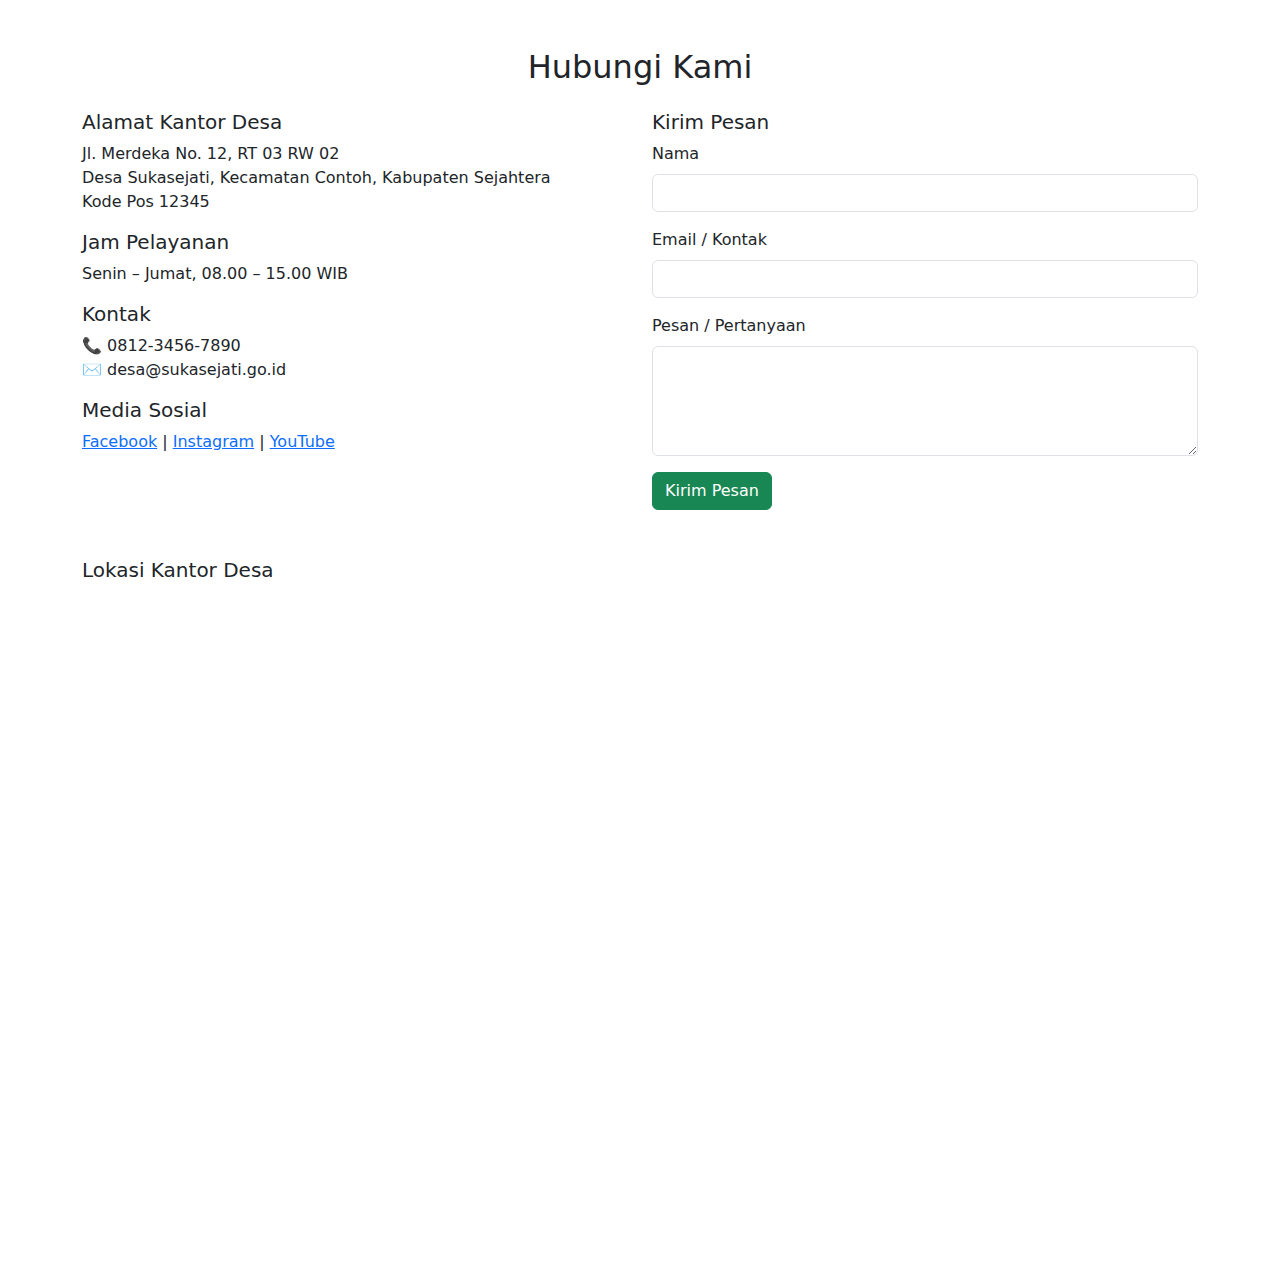
<file: navbar/kontak.html>
<!DOCTYPE html>
<html lang="id">
<head>
  <meta charset="UTF-8">
  <title>Kontak – Desa Sukasejati</title>
  <link href="https://cdn.jsdelivr.net/npm/bootstrap@5.3.0/dist/css/bootstrap.min.css" rel="stylesheet">
</head>
<body>

  <div class="container py-5">
    <h2 class="text-center mb-4">Hubungi Kami</h2>

    <div class="row g-4">
      <!-- Info Kontak -->
      <div class="col-md-6">
        <h5>Alamat Kantor Desa</h5>
        <p>
          Jl. Merdeka No. 12, RT 03 RW 02<br>
          Desa Sukasejati, Kecamatan Contoh, Kabupaten Sejahtera<br>
          Kode Pos 12345
        </p>

        <h5>Jam Pelayanan</h5>
        <p>Senin – Jumat, 08.00 – 15.00 WIB</p>

        <h5>Kontak</h5>
        <p>
          📞 0812-3456-7890<br>
          ✉️ desa@sukasejati.go.id
        </p>

        <h5>Media Sosial</h5>
        <p>
          <a href="#">Facebook</a> |
          <a href="#">Instagram</a> |
          <a href="#">YouTube</a>
        </p>
      </div>

      <!-- Formulir Pesan -->
      <div class="col-md-6">
        <h5>Kirim Pesan</h5>
        <form action="#" method="POST">
          <div class="mb-3">
            <label for="nama" class="form-label">Nama</label>
            <input type="text" id="nama" name="nama" class="form-control" required>
          </div>
          <div class="mb-3">
            <label for="email" class="form-label">Email / Kontak</label>
            <input type="email" id="email" name="email" class="form-control">
          </div>
          <div class="mb-3">
            <label for="pesan" class="form-label">Pesan / Pertanyaan</label>
            <textarea id="pesan" name="pesan" rows="4" class="form-control" required></textarea>
          </div>
          <button type="submit" class="btn btn-success">Kirim Pesan</button>
        </form>
      </div>
    </div>

    <!-- Google Maps -->
    <div class="mt-5">
      <h5>Lokasi Kantor Desa</h5>
      <div class="ratio ratio-16x9">
        <iframe src="https://www.google.com/maps/embed?pb=..." style="border:0;" allowfullscreen loading="lazy"></iframe>
      </div>
    </div>
  </div>

</body>
</html>
</file>
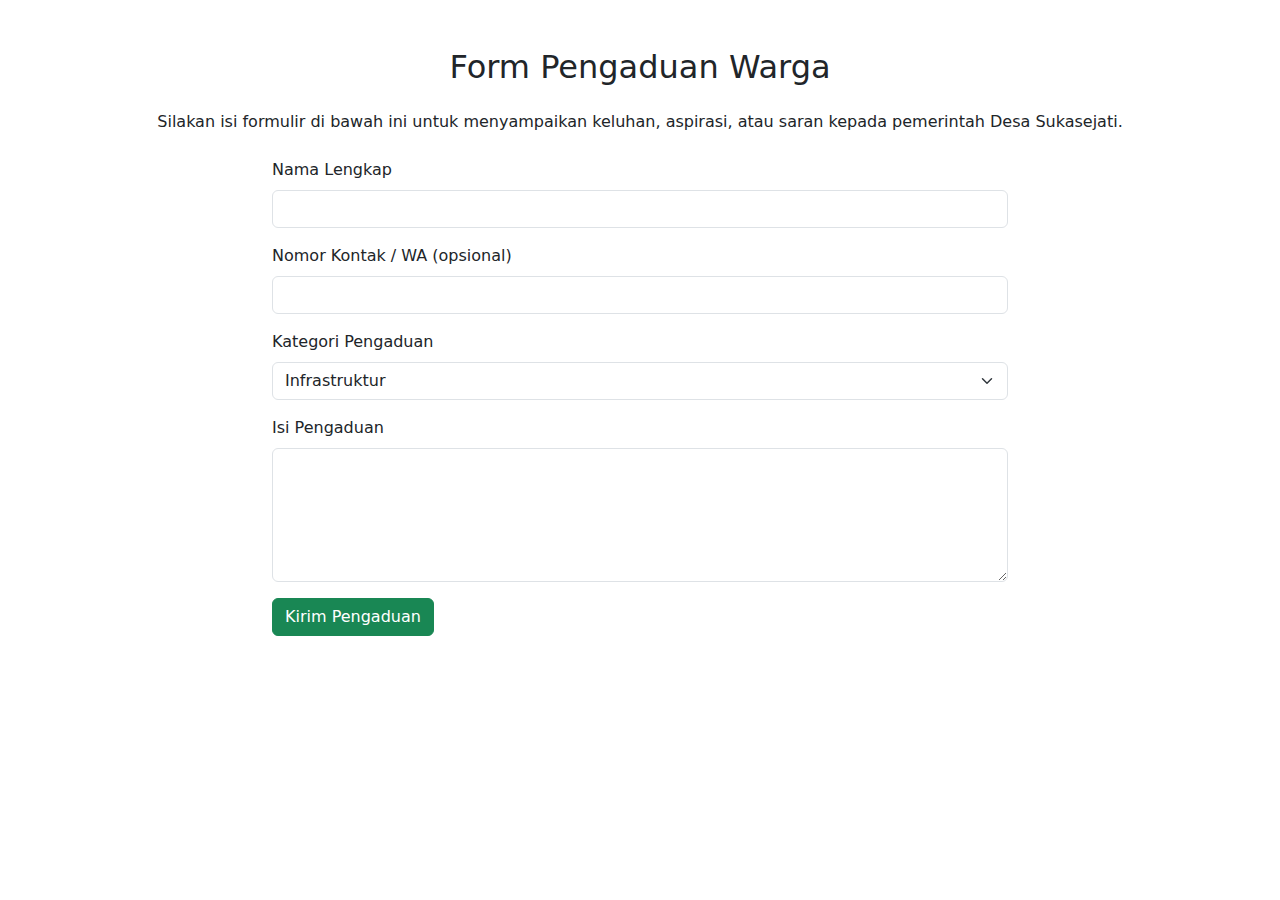
<file: navbar/pengaduan.html>
<!DOCTYPE html>
<html lang="id">
<head>
  <meta charset="UTF-8" />
  <title>Pengaduan Warga – Desa Sukasejati</title>
  <link href="https://cdn.jsdelivr.net/npm/bootstrap@5.3.0/dist/css/bootstrap.min.css" rel="stylesheet">
</head>
<body>

  <div class="container py-5">
    <h2 class="text-center mb-4">Form Pengaduan Warga</h2>
    <p class="text-center mb-4">Silakan isi formulir di bawah ini untuk menyampaikan keluhan, aspirasi, atau saran kepada pemerintah Desa Sukasejati.</p>

    <div class="row justify-content-center">
      <div class="col-md-8">
        <form action="simpan_pengaduan.php" method="POST">
          <div class="mb-3">
            <label for="nama" class="form-label">Nama Lengkap</label>
            <input type="text" class="form-control" id="nama" name="nama" required>
          </div>
          <div class="mb-3">
            <label for="kontak" class="form-label">Nomor Kontak / WA (opsional)</label>
            <input type="text" class="form-control" id="kontak" name="kontak">
          </div>
          <div class="mb-3">
            <label for="jenis" class="form-label">Kategori Pengaduan</label>
            <select class="form-select" id="jenis" name="jenis">
              <option value="infrastruktur">Infrastruktur</option>
              <option value="layanan">Layanan Publik</option>
              <option value="lingkungan">Lingkungan</option>
              <option value="keamanan">Keamanan</option>
              <option value="lainnya">Lainnya</option>
            </select>
          </div>
          <div class="mb-3">
            <label for="pesan" class="form-label">Isi Pengaduan</label>
            <textarea class="form-control" id="pesan" name="pesan" rows="5" required></textarea>
          </div>
          <button type="submit" class="btn btn-success">Kirim Pengaduan</button>
        </form>
      </div>
    </div>
  </div>

</body>
</html>
</file>
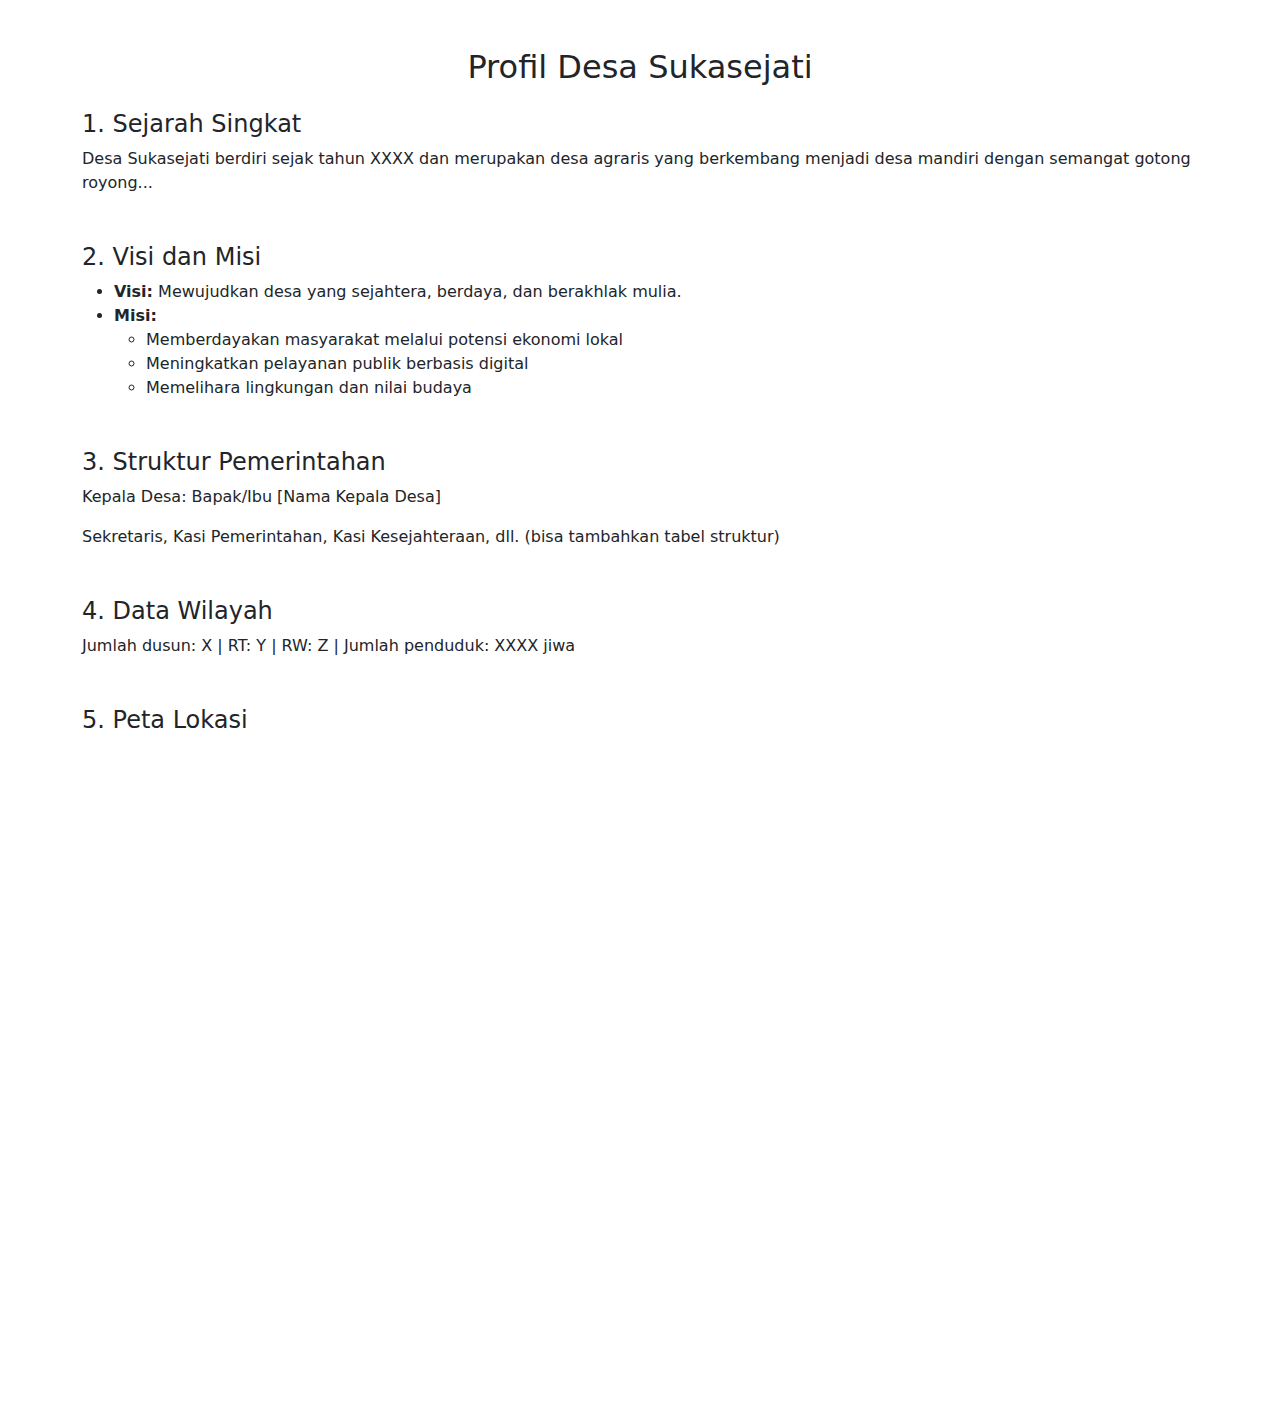
<file: navbar/profil.html>
<!-- profil.php -->
<!DOCTYPE html>
<html lang="id">
<head>
  <meta charset="UTF-8">
  <title>Profil Desa Sukasejati</title>
  <link href="https://cdn.jsdelivr.net/npm/bootstrap@5.3.0/dist/css/bootstrap.min.css" rel="stylesheet">
</head>
<body>

  <div class="container py-5">
    <h2 class="text-center mb-4">Profil Desa Sukasejati</h2>

    <section class="mb-5">
      <h4>1. Sejarah Singkat</h4>
      <p>Desa Sukasejati berdiri sejak tahun XXXX dan merupakan desa agraris yang berkembang menjadi desa mandiri dengan semangat gotong royong...</p>
    </section>

    <section class="mb-5">
      <h4>2. Visi dan Misi</h4>
      <ul>
        <li><strong>Visi:</strong> Mewujudkan desa yang sejahtera, berdaya, dan berakhlak mulia.</li>
        <li><strong>Misi:</strong>
          <ul>
            <li>Memberdayakan masyarakat melalui potensi ekonomi lokal</li>
            <li>Meningkatkan pelayanan publik berbasis digital</li>
            <li>Memelihara lingkungan dan nilai budaya</li>
          </ul>
        </li>
      </ul>
    </section>

    <section class="mb-5">
      <h4>3. Struktur Pemerintahan</h4>
      <p>Kepala Desa: Bapak/Ibu [Nama Kepala Desa]</p>
      <p>Sekretaris, Kasi Pemerintahan, Kasi Kesejahteraan, dll. (bisa tambahkan tabel struktur)</p>
    </section>

    <section class="mb-5">
      <h4>4. Data Wilayah</h4>
      <p>Jumlah dusun: X | RT: Y | RW: Z | Jumlah penduduk: XXXX jiwa</p>
    </section>

    <section>
      <h4>5. Peta Lokasi</h4>
      <div class="ratio ratio-16x9">
        <iframe src="https://www.google.com/maps/embed?pb=..." style="border:0;" allowfullscreen loading="lazy"></iframe>
      </div>
    </section>
  </div>

</body>
</html>
</file>
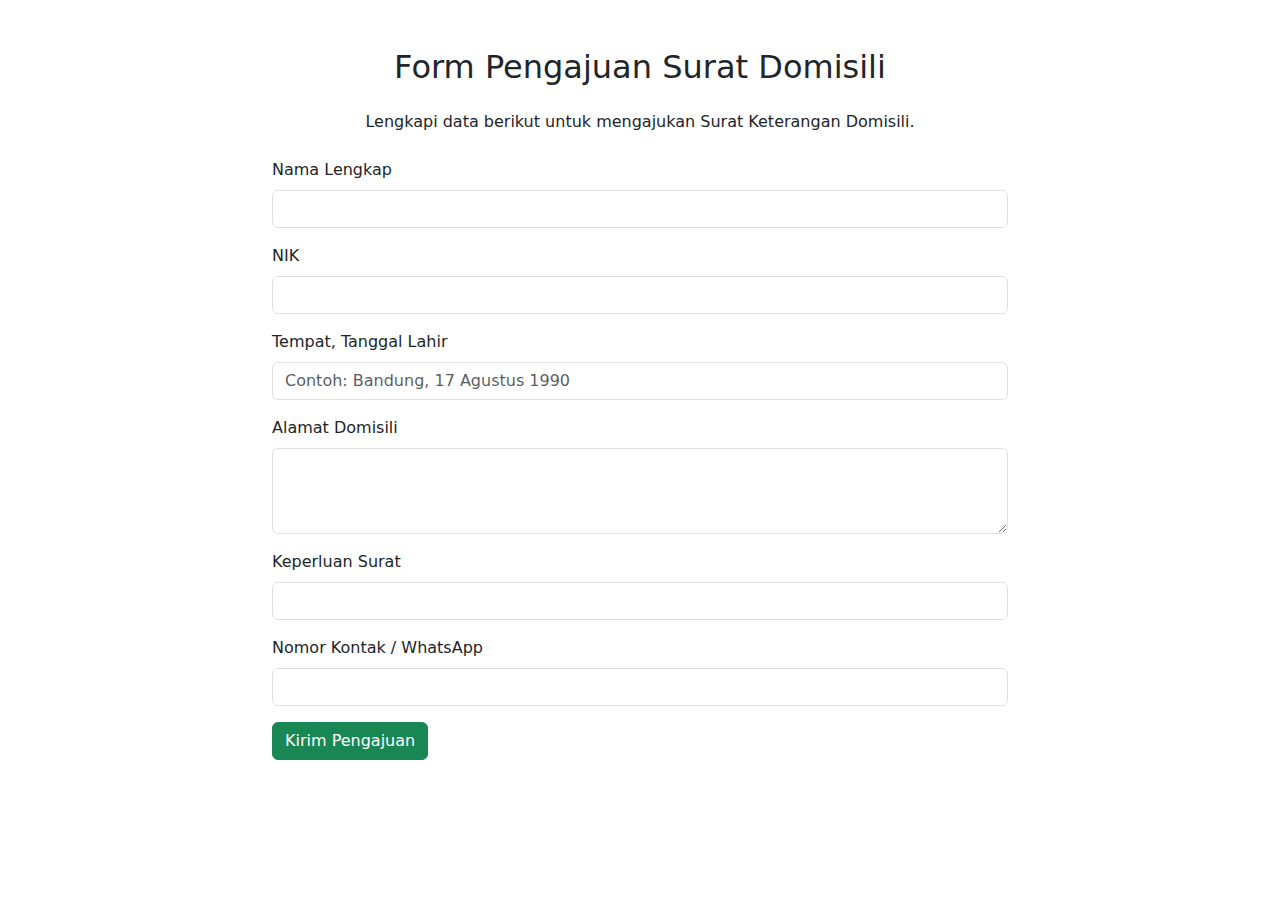
<file: navbar/form/form_domisili.html>
<!DOCTYPE html>
<html lang="id">
<head>
  <meta charset="UTF-8">
  <title>Form Surat Domisili – Desa Sukasejati</title>
  <link href="https://cdn.jsdelivr.net/npm/bootstrap@5.3.0/dist/css/bootstrap.min.css" rel="stylesheet">
</head>
<body>

  <div class="container py-5">
    <h2 class="text-center mb-4">Form Pengajuan Surat Domisili</h2>
    <p class="text-center mb-4">Lengkapi data berikut untuk mengajukan Surat Keterangan Domisili.</p>

    <div class="row justify-content-center">
      <div class="col-md-8">
        <form action="proses_domisili.php" method="POST">
          <div class="mb-3">
            <label for="nama" class="form-label">Nama Lengkap</label>
            <input type="text" id="nama" name="nama" class="form-control" required>
          </div>
          <div class="mb-3">
            <label for="nik" class="form-label">NIK</label>
            <input type="text" id="nik" name="nik" class="form-control" required>
          </div>
          <div class="mb-3">
            <label for="ttl" class="form-label">Tempat, Tanggal Lahir</label>
            <input type="text" id="ttl" name="ttl" class="form-control" placeholder="Contoh: Bandung, 17 Agustus 1990" required>
          </div>
          <div class="mb-3">
            <label for="alamat" class="form-label">Alamat Domisili</label>
            <textarea id="alamat" name="alamat" class="form-control" rows="3" required></textarea>
          </div>
          <div class="mb-3">
            <label for="keperluan" class="form-label">Keperluan Surat</label>
            <input type="text" id="keperluan" name="keperluan" class="form-control" required>
          </div>
          <div class="mb-3">
            <label for="kontak" class="form-label">Nomor Kontak / WhatsApp</label>
            <input type="text" id="kontak" name="kontak" class="form-control">
          </div>
          <button type="submit" class="btn btn-success">Kirim Pengajuan</button>
        </form>
      </div>
    </div>
  </div>

</body>
</html>
</file>
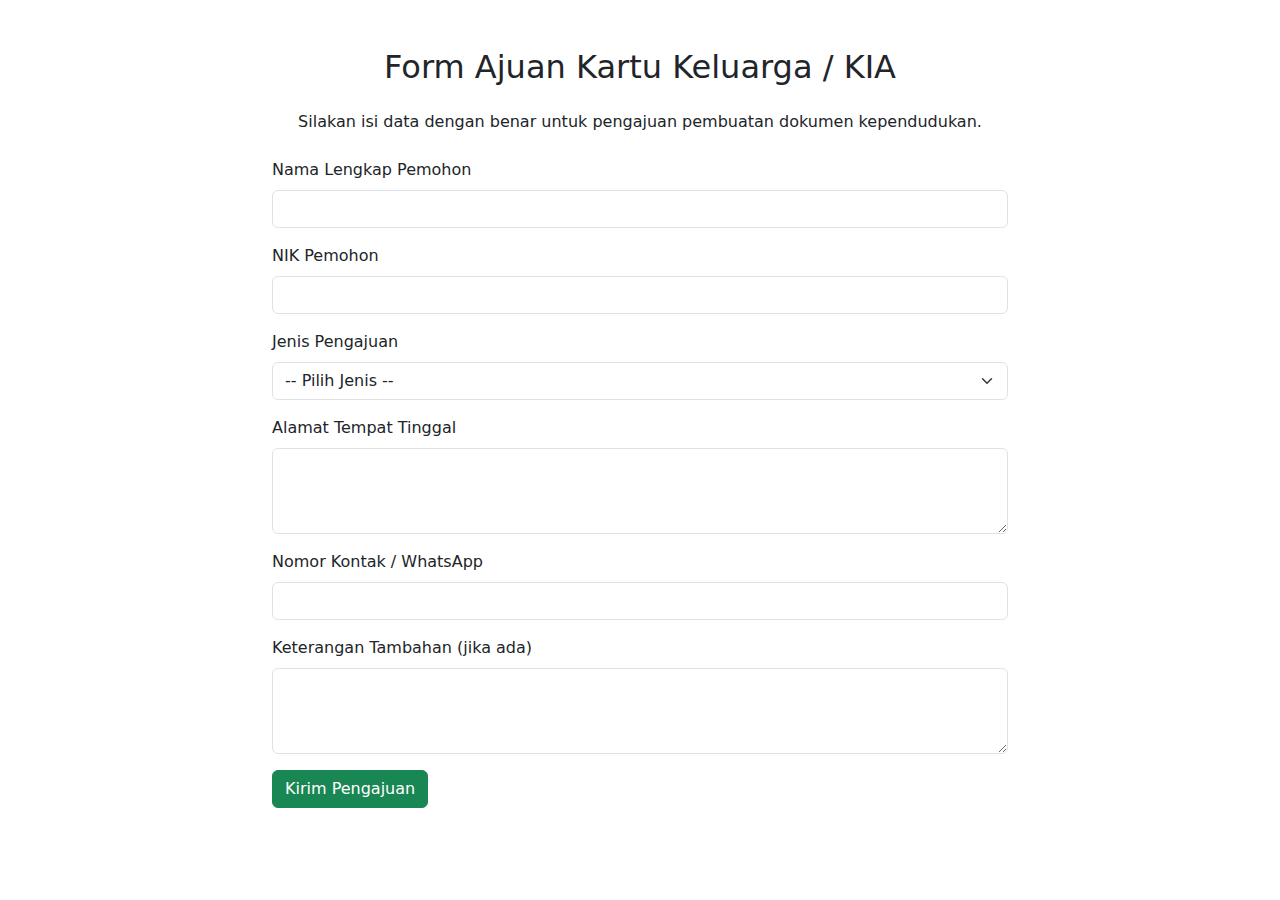
<file: navbar/form/form_kia.html>
<!DOCTYPE html>
<html lang="id">
<head>
  <meta charset="UTF-8" />
  <title>Form Ajuan KK / KIA – Desa Sukasejati</title>
  <link href="https://cdn.jsdelivr.net/npm/bootstrap@5.3.0/dist/css/bootstrap.min.css" rel="stylesheet">
</head>
<body>

  <div class="container py-5">
    <h2 class="text-center mb-4">Form Ajuan Kartu Keluarga / KIA</h2>
    <p class="text-center mb-4">Silakan isi data dengan benar untuk pengajuan pembuatan dokumen kependudukan.</p>

    <div class="row justify-content-center">
      <div class="col-md-8">
        <form action="proses_kk_kia.php" method="POST">
          <div class="mb-3">
            <label for="nama" class="form-label">Nama Lengkap Pemohon</label>
            <input type="text" name="nama" id="nama" class="form-control" required>
          </div>
          <div class="mb-3">
            <label for="nik" class="form-label">NIK Pemohon</label>
            <input type="text" name="nik" id="nik" class="form-control" required>
          </div>
          <div class="mb-3">
            <label for="jenis_pengajuan" class="form-label">Jenis Pengajuan</label>
            <select name="jenis_pengajuan" id="jenis_pengajuan" class="form-select" required>
              <option value="">-- Pilih Jenis --</option>
              <option value="kk">Pembuatan KK Baru</option>
              <option value="kia">Pembuatan KIA (Anak)</option>
              <option value="perubahan">Perubahan Data KK</option>
            </select>
          </div>
          <div class="mb-3">
            <label for="alamat" class="form-label">Alamat Tempat Tinggal</label>
            <textarea name="alamat" id="alamat" class="form-control" rows="3" required></textarea>
          </div>
          <div class="mb-3">
            <label for="kontak" class="form-label">Nomor Kontak / WhatsApp</label>
            <input type="text" name="kontak" id="kontak" class="form-control">
          </div>
          <div class="mb-3">
            <label for="keterangan" class="form-label">Keterangan Tambahan (jika ada)</label>
            <textarea name="keterangan" id="keterangan" class="form-control" rows="3"></textarea>
          </div>
          <button type="submit" class="btn btn-success">Kirim Pengajuan</button>
        </form>
      </div>
    </div>
  </div>

</body>
</html>
</file>
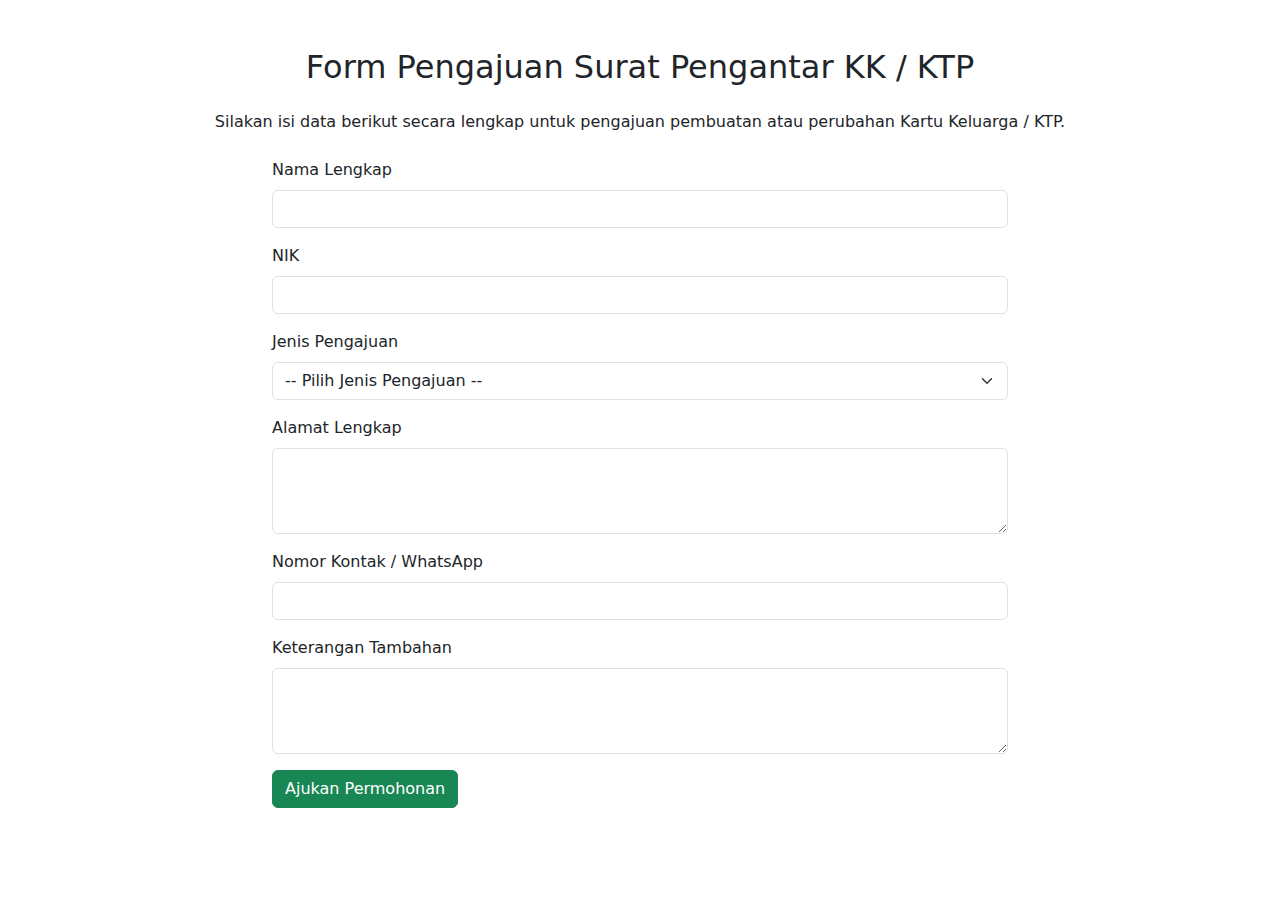
<file: navbar/form/form_ktp.html>
<!DOCTYPE html>
<html lang="id">
<head>
  <meta charset="UTF-8" />
  <title>Form Ajuan KK/KTP – Desa Sukasejati</title>
  <link href="https://cdn.jsdelivr.net/npm/bootstrap@5.3.0/dist/css/bootstrap.min.css" rel="stylesheet">
</head>
<body>

  <div class="container py-5">
    <h2 class="text-center mb-4">Form Pengajuan Surat Pengantar KK / KTP</h2>
    <p class="text-center mb-4">Silakan isi data berikut secara lengkap untuk pengajuan pembuatan atau perubahan Kartu Keluarga / KTP.</p>

    <div class="row justify-content-center">
      <div class="col-md-8">
        <form action="proses_kk_ktp.php" method="POST">
          <div class="mb-3">
            <label for="nama" class="form-label">Nama Lengkap</label>
            <input type="text" name="nama" id="nama" class="form-control" required>
          </div>
          <div class="mb-3">
            <label for="nik" class="form-label">NIK</label>
            <input type="text" name="nik" id="nik" class="form-control" required>
          </div>
          <div class="mb-3">
            <label for="jenis_pengajuan" class="form-label">Jenis Pengajuan</label>
            <select name="jenis_pengajuan" id="jenis_pengajuan" class="form-select" required>
              <option value="">-- Pilih Jenis Pengajuan --</option>
              <option value="kk_baru">Pembuatan KK Baru</option>
              <option value="ktp_baru">Pembuatan KTP Baru</option>
              <option value="perubahan_data">Perubahan Data</option>
              <option value="hilang">Penggantian karena Hilang/Rusak</option>
            </select>
          </div>
          <div class="mb-3">
            <label for="alamat" class="form-label">Alamat Lengkap</label>
            <textarea name="alamat" id="alamat" class="form-control" rows="3" required></textarea>
          </div>
          <div class="mb-3">
            <label for="kontak" class="form-label">Nomor Kontak / WhatsApp</label>
            <input type="text" name="kontak" id="kontak" class="form-control">
          </div>
          <div class="mb-3">
            <label for="keterangan" class="form-label">Keterangan Tambahan</label>
            <textarea name="keterangan" id="keterangan" class="form-control" rows="3"></textarea>
          </div>
          <button type="submit" class="btn btn-success">Ajukan Permohonan</button>
        </form>
      </div>
    </div>
  </div>

</body>
</html>
</file>
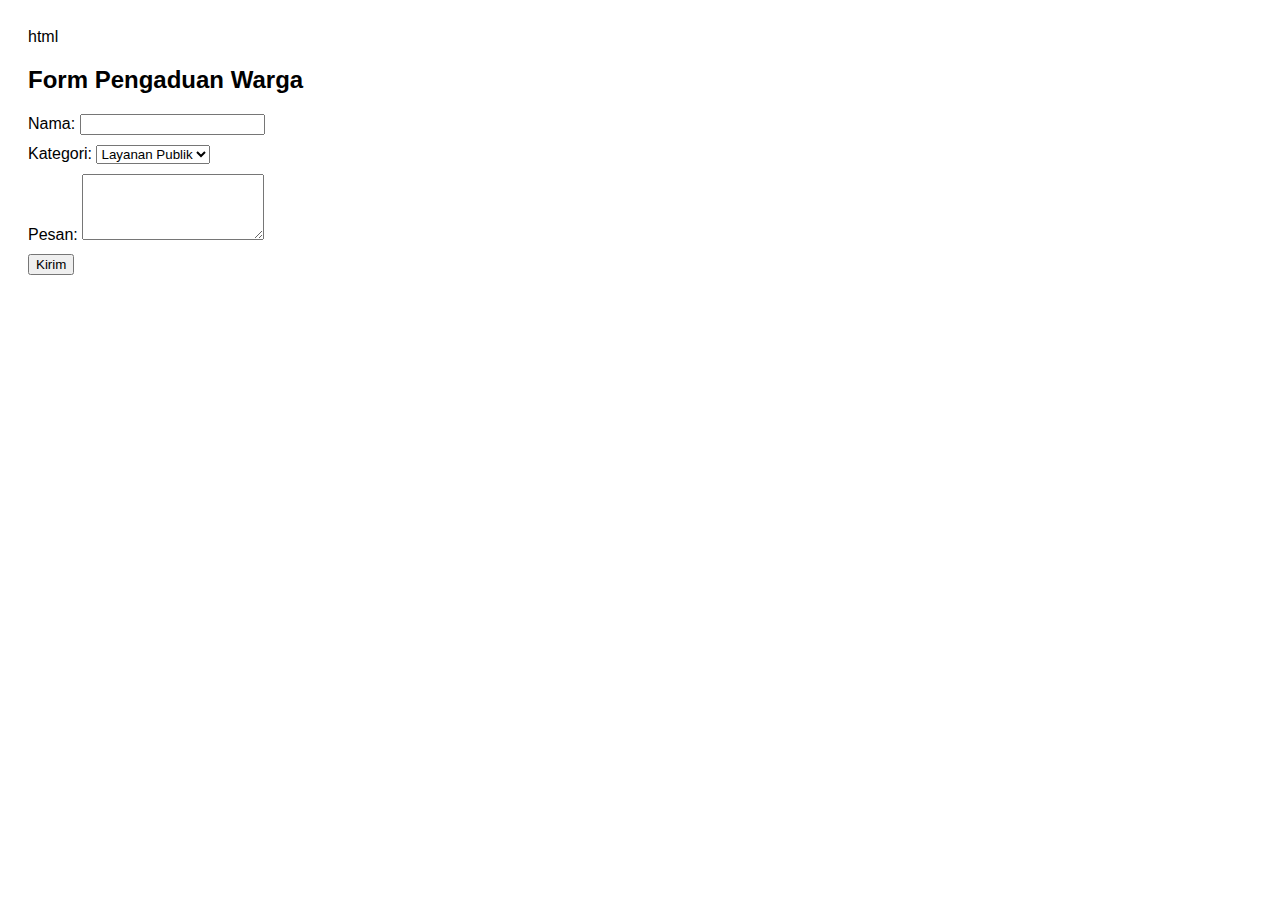
<file: navbar/form/form_pengaduan.html>
html
<!DOCTYPE html>
<html>
  <head>
    <base target="_top">
    <style>
      body { font-family: Arial; padding: 20px;}
      label { display: block; margin-bottom: 10px;}
    </style>
  </head>
  <body>
    <h2>Form Pengaduan Warga</h2>

    <form id="pengaduanForm" action="https://script.google.com/macros/s/AKfycbxwENuwqZg7raNzWhh8bURgsEtcZ3C7ssEKkxwrT26LoqBZYwCIWbMtfObTkcBtmsXb/exec" method="POST">
      <label>Nama:
        <input type="text" name="nama" required>
      </label>

      <label>Kategori:
        <select name="kategori" required>
          <option value="Layanan Publik">Layanan Publik</option>
          <option value="Infrastruktur">Infrastruktur</option>
          <option value="Kesehatan">Kesehatan</option>
        </select>
      </label>

      <label>Pesan:
        <textarea name="pesan" rows="4" required></textarea>
      </label>

      <button type="submit">Kirim</button>
    </form>

    <script>
      document.getElementById("pengaduanForm").addEventListener("submit", function(e) {
        e.preventDefault();
        const data = new FormData(this);
        fetch(location.href, {
          method: "POST",
          body: data
})
.then(res => res.text())
.then(msg => alert(msg))
.catch(err => alert("Gagal mengirim!"));
});
    </script>
  </body>
</html>
</file>
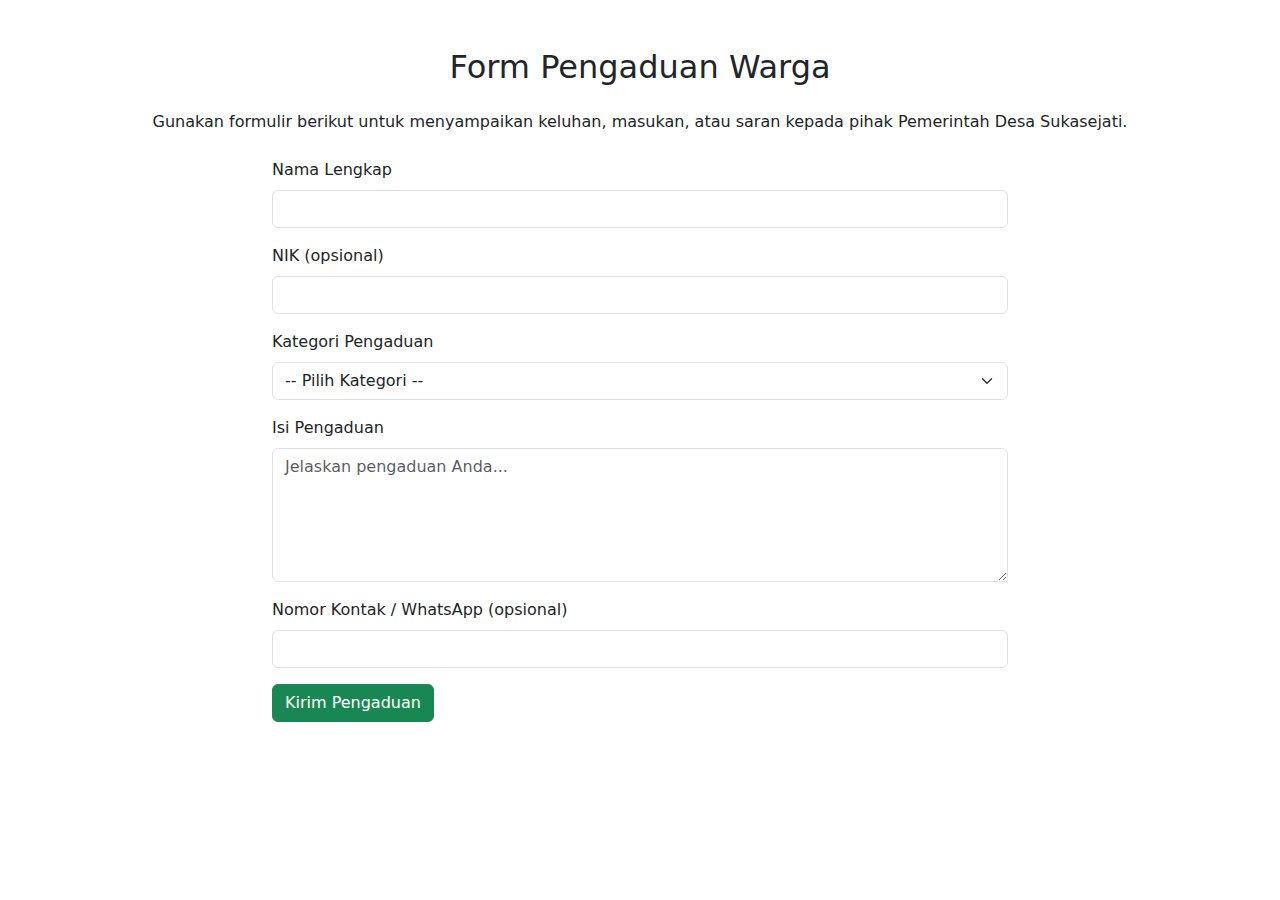
<file: navbar/form/form_pengaduan1.html>
<!DOCTYPE html>
<html lang="id">
<head>
  <meta charset="UTF-8" />
  <title>Form Pengaduan Warga – Desa Sukasejati</title>
  <link href="https://cdn.jsdelivr.net/npm/bootstrap@5.3.0/dist/css/bootstrap.min.css" rel="stylesheet">
</head>
<body>

  <div class="container py-5">
    <h2 class="text-center mb-4">Form Pengaduan Warga</h2>
    <p class="text-center mb-4">Gunakan formulir berikut untuk menyampaikan keluhan, masukan, atau saran kepada pihak Pemerintah Desa Sukasejati.</p>

    <div class="row justify-content-center">
      <div class="col-md-8">
        <form action="https://script.google.com/macros/s/AKfycbxwENuwqZg7raNzWhh8bURgsEtcZ3C7ssEKkxwrT26LoqBZYwCIWbMtfObTkcBtmsXb/exec" method="POST">
          <div class="mb-3">
            <label for="nama" class="form-label">Nama Lengkap</label>
            <input type="text" name="nama" id="nama" class="form-control" required>
          </div>
          <div class="mb-3">
            <label for="nik" class="form-label">NIK (opsional)</label>
            <input type="text" name="nik" id="nik" class="form-control">
          </div>
          <div class="mb-3">
            <label for="kategori" class="form-label">Kategori Pengaduan</label>
            <select name="kategori" id="kategori" class="form-select" required>
              <option value="">-- Pilih Kategori --</option>
              <option value="layanan">Layanan Publik</option>
              <option value="infrastruktur">Infrastruktur</option>
              <option value="kesehatan">Kesehatan</option>
              <option value="keamanan">Keamanan</option>
              <option value="lingkungan">Lingkungan</option>
              <option value="lainnya">Lainnya</option>
            </select>
          </div>
          <div class="mb-3">
            <label for="pesan" class="form-label">Isi Pengaduan</label>
            <textarea name="pesan" id="pesan" rows="5" class="form-control" placeholder="Jelaskan pengaduan Anda..." required></textarea>
          </div>
          <div class="mb-3">
            <label for="kontak" class="form-label">Nomor Kontak / WhatsApp (opsional)</label>
            <input type="text" name="kontak" id="kontak" class="form-control">
          </div>
          <button type="submit" class="btn btn-success">Kirim Pengaduan</button>
        </form>
      </div>
    </div>
  </div>

</body>
</html>
</file>
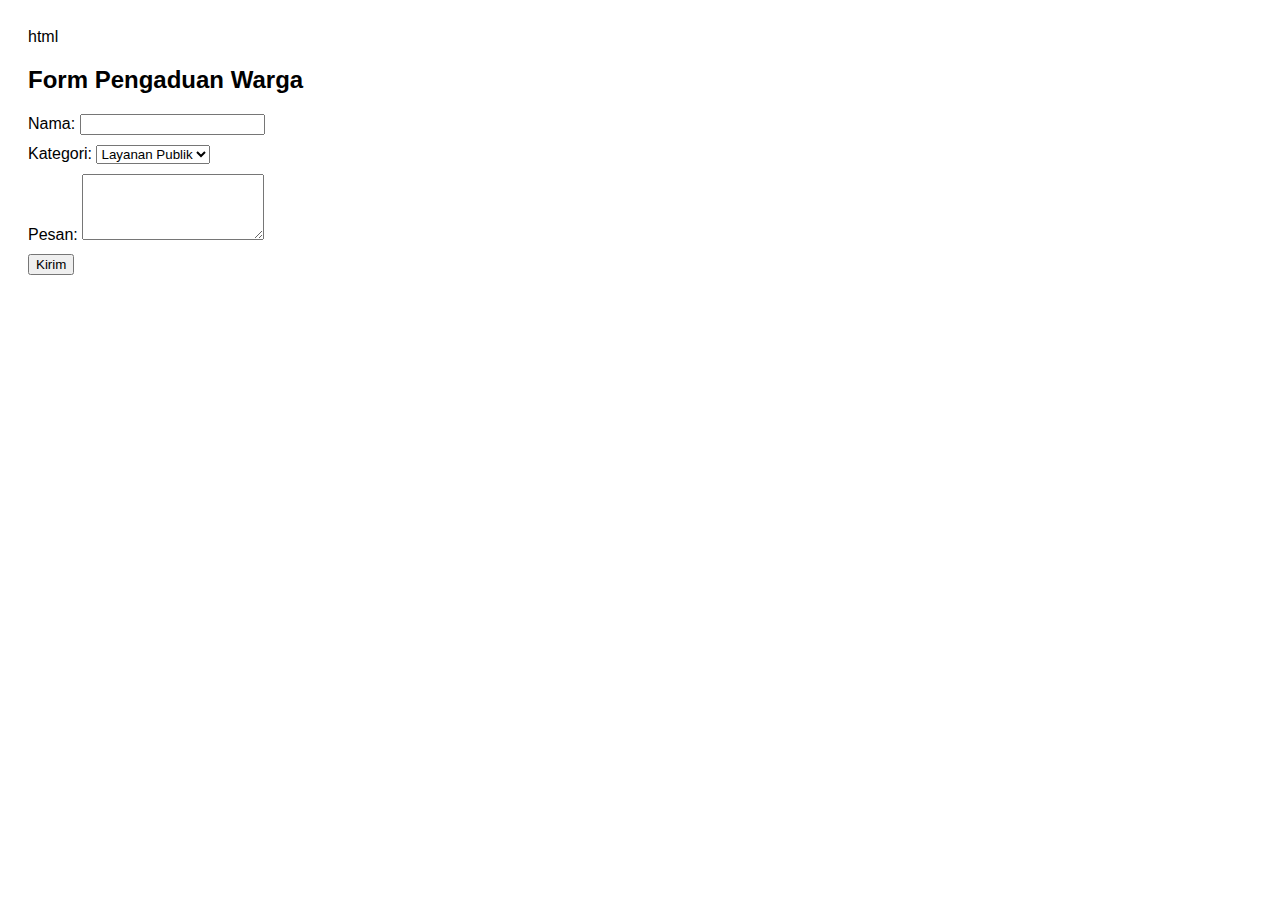
<file: navbar/form/form_pengaduan3.html>
html
<!DOCTYPE html>
<html>
  <head>
    <base target="_top">
    <style>
      body { font-family: Arial; padding: 20px;}
      label { display: block; margin-bottom: 10px;}
    </style>
  </head>
  <body>
    <h2>Form Pengaduan Warga</h2>

    <form id="pengaduanForm">
      <label>Nama:
        <input type="text" name="nama" required>
      </label>

      <label>Kategori:
        <select name="kategori" required>
          <option value="Layanan Publik">Layanan Publik</option>
          <option value="Infrastruktur">Infrastruktur</option>
          <option value="Kesehatan">Kesehatan</option>
        </select>
      </label>

      <label>Pesan:
        <textarea name="pesan" rows="4" required></textarea>
      </label>

      <button type="submit">Kirim</button>
    </form>

    <script>
      document.getElementById("pengaduanForm").addEventListener("submit", function(e) {
        e.preventDefault();
        const data = new FormData(this);
        fetch(location.href, {
          method: "POST",
          body: data
})
.then(res => res.text())
.then(msg => alert(msg))
.catch(err => alert("Gagal mengirim!"));
});
    </script>
  </body>
</html>
</file>
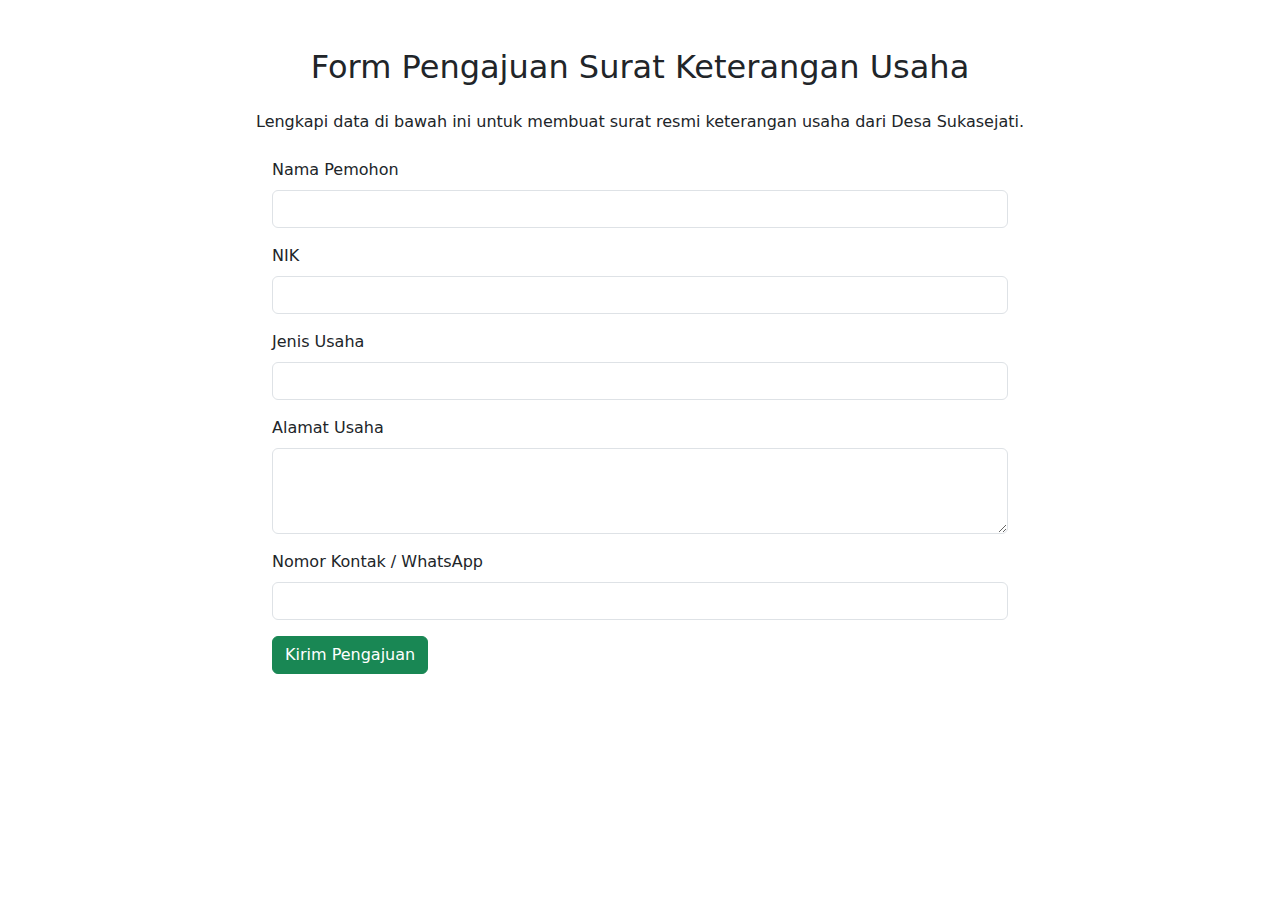
<file: navbar/form/form_sku.html>
<!DOCTYPE html>
<html lang="id">
<head>
  <meta charset="UTF-8">
  <title>Form Surat Keterangan Usaha – Desa Sukasejati</title>
  <link href="https://cdn.jsdelivr.net/npm/bootstrap@5.3.0/dist/css/bootstrap.min.css" rel="stylesheet">
</head>
<body>

  <div class="container py-5">
    <h2 class="text-center mb-4">Form Pengajuan Surat Keterangan Usaha</h2>
    <p class="text-center mb-4">Lengkapi data di bawah ini untuk membuat surat resmi keterangan usaha dari Desa Sukasejati.</p>

    <div class="row justify-content-center">
      <div class="col-md-8">
        <form action="proses_usaha.php" method="POST">
          <div class="mb-3">
            <label for="nama" class="form-label">Nama Pemohon</label>
            <input type="text" name="nama" id="nama" class="form-control" required>
          </div>
          <div class="mb-3">
            <label for="nik" class="form-label">NIK</label>
            <input type="text" name="nik" id="nik" class="form-control" required>
          </div>
          <div class="mb-3">
            <label for="jenis_usaha" class="form-label">Jenis Usaha</label>
            <input type="text" name="jenis_usaha" id="jenis_usaha" class="form-control" required>
          </div>
          <div class="mb-3">
            <label for="alamat_usaha" class="form-label">Alamat Usaha</label>
            <textarea name="alamat_usaha" id="alamat_usaha" class="form-control" rows="3" required></textarea>
          </div>
          <div class="mb-3">
            <label for="kontak" class="form-label">Nomor Kontak / WhatsApp</label>
            <input type="text" name="kontak" id="kontak" class="form-control">
          </div>
          <button type="submit" class="btn btn-success">Kirim Pengajuan</button>
        </form>
      </div>
    </div>
  </div>

</body>
</html>
</file>
